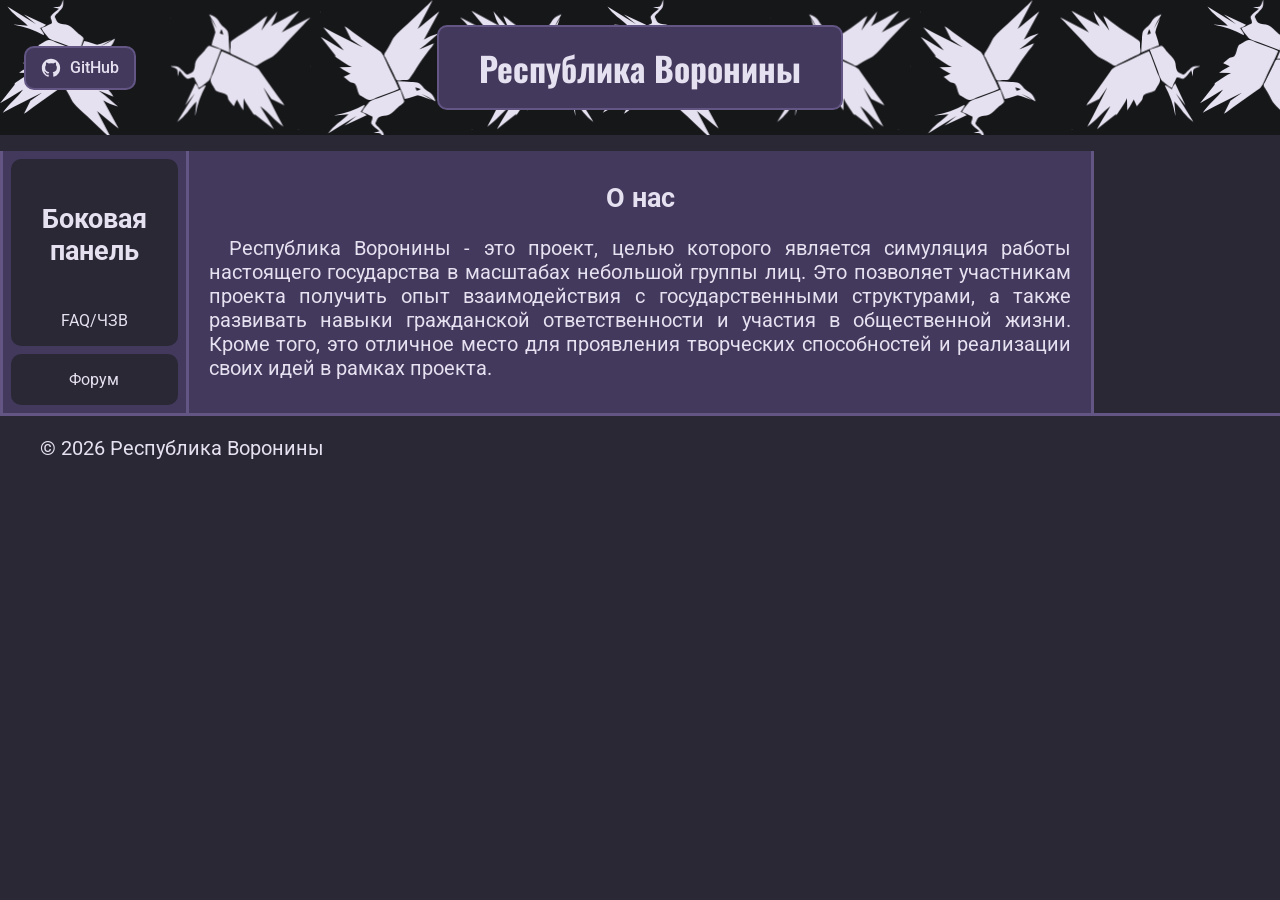
<file: index.html>
<!doctype html>
<html lang="ru">
<head>
  <meta name="robots" content="index, follow">
  <meta name="description" content="Централизованный портал цифровых активностей Республики Воронины">
  <meta name="viewport" content="width=device-width, initial-scale=1.0">
  <meta charset="utf-8" />
  <title>Главная страница</title>
  <link rel="stylesheet" href="css/main.css"/>
</head>
<body>

<header>
 <!-- Github -->
  <a href="https://github.com/QUERTER228/QUERTER228.github.io" 
     class="header-btn header-left" 
     target="_blank" 
     title="Исходный код на GitHub" 
     aria-label="GitHub">
    <svg viewBox="0 0 24 24" fill="currentColor" aria-hidden="true">
      <path d="M12 2C6.477 2 2 6.484 2 12.017c0 4.425 2.865 8.18 6.839 9.504.5.092.682-.217.682-.483 0-.237-.008-.868-.013-1.703-2.782.605-3.369-1.343-3.369-1.343-.454-1.158-1.11-1.466-1.11-1.466-.908-.62.069-.608.069-.608 1.003.07 1.53 1.032 1.53 1.032.892 1.53 2.341 1.088 2.91.832.092-.647.35-1.088.636-1.338-2.22-.253-4.555-1.113-4.555-4.951 0-1.093.39-1.988 1.029-2.688-.103-.253-.446-1.272.098-2.65 0 0 .84-.27 2.75 1.026A9.564 9.564 0 0112 6.844c.85.004 1.705.115 2.504.337 1.909-1.296 2.747-1.027 2.747-1.027.546 1.379.202 2.398.1 2.651.64.7 1.028 1.595 1.028 2.688 0 3.848-2.339 4.695-4.566 4.943.359.309.678.92.678 1.855 0 1.338-.012 2.419-.012 2.747 0 .268.18.58.688.482A10.019 10.019 0 0022 12.017C22 6.484 17.522 2 12 2z"/>
    </svg>
    <span class="btn-label">GitHub</span>
  </a>

  <!-- Заголовок -->
  <h1 class="header-title">
    <button type="button" class="header-btn" id="TitleH" title="Нажми, чтобы сменить тему">
      <span class="title-default">Республика Воронины</span>
      <span class="title-hover">Поменять тему</span>
    </button>
  </h1>

  <!-- Меню -->
  <button type="button" id="menuAside" class="header-btn header-right" aria-label="Открыть меню">
    <svg viewBox="0 0 24 24" fill="none" stroke="currentColor" stroke-width="2.5" stroke-linecap="round" aria-hidden="true">
      <line x1="4" y1="6" x2="20" y2="6"/>
      <line x1="4" y1="12" x2="20" y2="12"/>
      <line x1="4" y1="18" x2="20" y2="18"/>
    </svg>
    <span class="btn-label">Меню</span>
  </button>
</header>

<hr>

<div class="layout">

  <main>
    <div id="aboutUs">
      <div id="aboutUs_Info">
      <h2 id="TitleM">О нас</h2>
      <p>Республика Воронины - это проект, целью которого
        является симуляция работы настоящего государства в масштабах
        небольшой группы лиц. Это позволяет участникам проекта получить опыт взаимодействия
        с государственными структурами, а также развивать навыки гражданской ответственности
        и участия в общественной жизни. Кроме того, это отличное место для проявления
        творческих способностей и реализации своих идей в рамках проекта.
      </p>
      </div>
      <div id="aboutUs_Functional">

      </div>
    </div>
    <div id="last_events">
    </div>
  </main>

  <aside>
      <div class="sidebar">
        <h2 class="sidebar-t">Боковая панель</h2>
        <nav><a href="FAQ.html" title="Часто задаваемые вопросы" class="sidebar-t" type="button">FAQ/ЧЗВ</a></nav>
      </div>
      <div class="sidebar">
        <nav>
          <a class="sidebar-t" type="button" href="forum/forum.html" title="Творческая часть центра">
          Форум</a>
        </nav>
      </div>
    </aside>
</div>

<footer>
  <p>© 2026 Республика Воронины</p>
</footer>

<script src="js/main.js"></script>
</body>
</html>
</file>
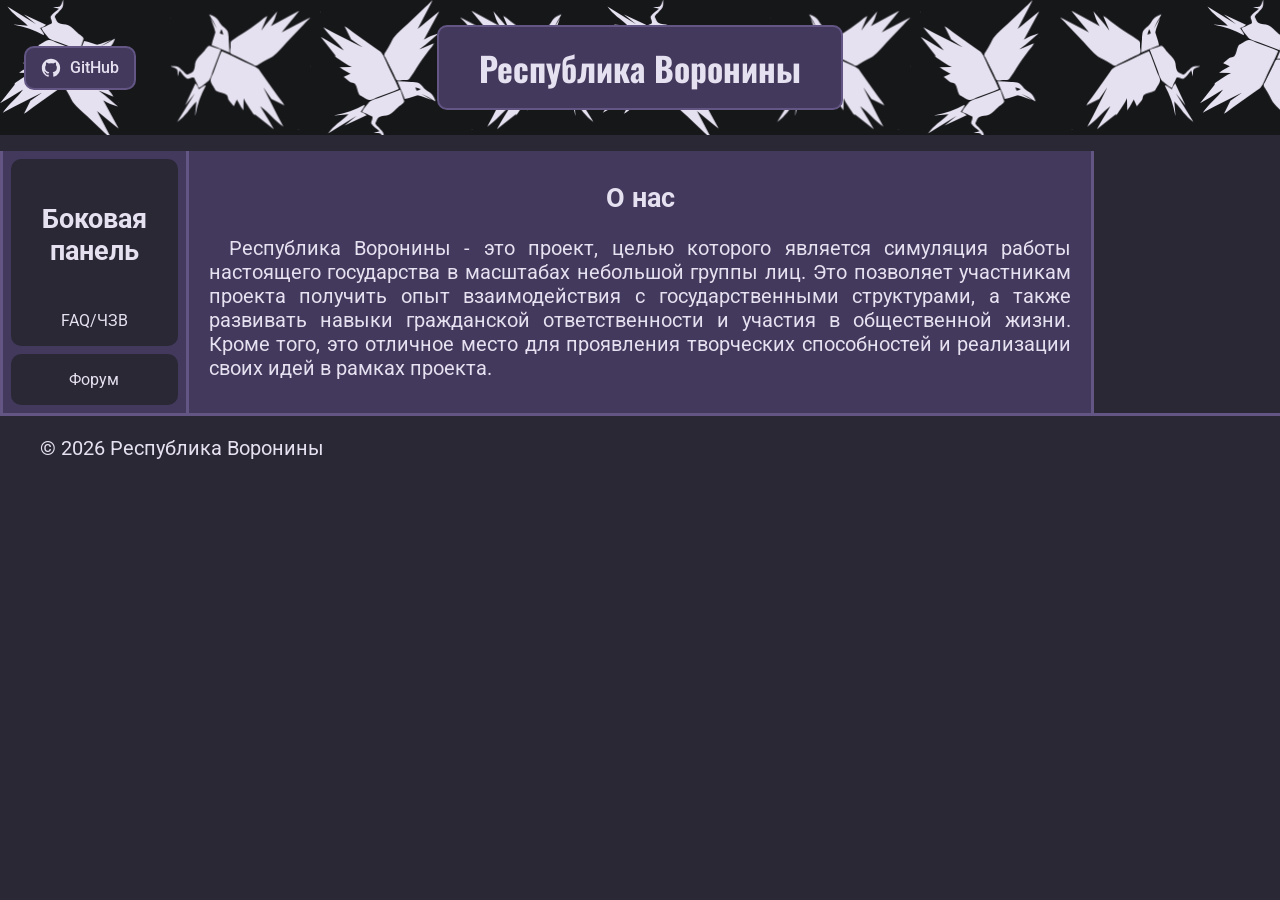
<file: pages/index.html>
<!doctype html>
<html lang="ru">
<head>
  <meta name="robots" content="index, follow">
  <meta name="description" content="Централизованный портал цифровых активностей Республики Воронины">
  <meta name="viewport" content="width=device-width, initial-scale=1.0">
  <meta charset="utf-8" />
  <title>Главная страница</title>
  <link rel="stylesheet" href="../css/main.css"/>
</head>
<body>

<header>
 <!-- Github -->
  <a href="https://github.com/QUERTER228/QUERTER228.github.io" 
     class="header-btn header-left" 
     target="_blank" 
     title="Исходный код на GitHub" 
     aria-label="GitHub">
    <svg viewBox="0 0 24 24" fill="currentColor" aria-hidden="true">
      <path d="M12 2C6.477 2 2 6.484 2 12.017c0 4.425 2.865 8.18 6.839 9.504.5.092.682-.217.682-.483 0-.237-.008-.868-.013-1.703-2.782.605-3.369-1.343-3.369-1.343-.454-1.158-1.11-1.466-1.11-1.466-.908-.62.069-.608.069-.608 1.003.07 1.53 1.032 1.53 1.032.892 1.53 2.341 1.088 2.91.832.092-.647.35-1.088.636-1.338-2.22-.253-4.555-1.113-4.555-4.951 0-1.093.39-1.988 1.029-2.688-.103-.253-.446-1.272.098-2.65 0 0 .84-.27 2.75 1.026A9.564 9.564 0 0112 6.844c.85.004 1.705.115 2.504.337 1.909-1.296 2.747-1.027 2.747-1.027.546 1.379.202 2.398.1 2.651.64.7 1.028 1.595 1.028 2.688 0 3.848-2.339 4.695-4.566 4.943.359.309.678.92.678 1.855 0 1.338-.012 2.419-.012 2.747 0 .268.18.58.688.482A10.019 10.019 0 0022 12.017C22 6.484 17.522 2 12 2z"/>
    </svg>
    <span class="btn-label">GitHub</span>
  </a>

  <!-- Заголовок -->
  <h1 class="header-title">
    <button type="button" class="header-btn" id="TitleH" title="Нажми, чтобы сменить тему">
      <span class="title-default">Республика Воронины</span>
      <span class="title-hover">Поменять тему</span>
    </button>
  </h1>

  <!-- Меню -->
  <button type="button" id="menuAside" class="header-btn header-right" aria-label="Открыть меню">
    <svg viewBox="0 0 24 24" fill="none" stroke="currentColor" stroke-width="2.5" stroke-linecap="round" aria-hidden="true">
      <line x1="4" y1="6" x2="20" y2="6"/>
      <line x1="4" y1="12" x2="20" y2="12"/>
      <line x1="4" y1="18" x2="20" y2="18"/>
    </svg>
    <span class="btn-label">Меню</span>
  </button>
</header>

<hr>

<div class="layout">

  <main>
    <div id="aboutUs">
      <div id="aboutUs_Info">
      <h2 id="TitleM">О нас</h2>
      <p>Республика Воронины - это проект, целью которого
        является симуляция работы настоящего государства в масштабах
        небольшой группы лиц. Это позволяет участникам проекта получить опыт взаимодействия
        с государственными структурами, а также развивать навыки гражданской ответственности
        и участия в общественной жизни. Кроме того, это отличное место для проявления
        творческих способностей и реализации своих идей в рамках проекта.
      </p>
      </div>
      <div id="aboutUs_Functional">

      </div>
    </div>
    <div id="last_events">
    </div>
  </main>

  <aside>
      <div class="sidebar">
        <h2 class="sidebar-t">Боковая панель</h2>
        <nav><a href="FAQ.html" title="Часто задаваемые вопросы" class="sidebar-t" type="button">FAQ/ЧЗВ</a></nav>
      </div>
      <div class="sidebar">
        <nav>
          <a class="sidebar-t" type="button" href="forum/forum.html" title="Творческая часть центра">
          Форум</a>
        </nav>
      </div>
    </aside>
</div>

<footer>
  <p>© 2026 Республика Воронины</p>
</footer>

<script src="../js/main.js"></script>
</body>
</html>
</file>
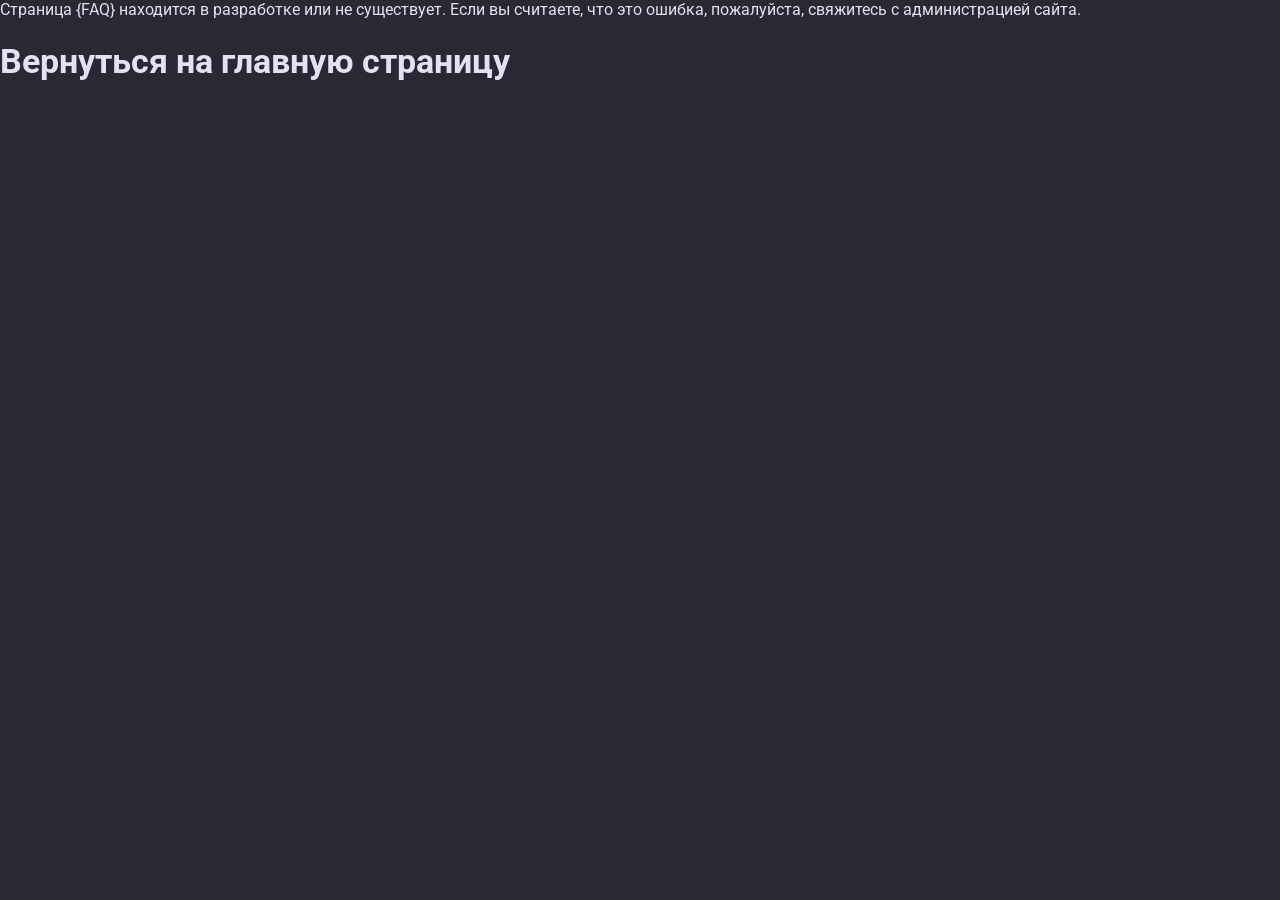
<file: FAQ.html>
<!DOCTYPE html>
<html lang="ru">
<head>
    <meta name="robots" content="index, follow">
    <meta name="viewport" content="width=device-width, initial-scale=1.0">
    <meta charset="utf-8" />
    <title>FAQ/ЧЗВ</title>
    <link rel="stylesheet" href="css/main.css"/>
</head>
<body id="undefined">
    Страница {FAQ} находится в разработке или не существует.
    Если вы считаете, что это ошибка, пожалуйста,
    свяжитесь с администрацией сайта.
    <a href="index.html"><h1>Вернуться на главную страницу</h1></a>
<script src="main.js"></script>
</body>
</html>
</file>
<file: css/main.css>
@import url('https://fonts.googleapis.com/css2?family=Oswald:wght@200..700&family=Roboto:ital,wght@0,100..900;1,100..900&display=swap');

* {
  box-sizing: border-box;
  -webkit-user-drag: none;
}

/*--------reset--------*/
html {
  height: 100%;
  scroll-behavior: smooth;
}

body {
  min-height: 100%;
  margin: 0;
  padding: 0;
  font-family: 'Roboto', sans-serif;
  background-color: var(--main-color);
  color: var(--text-color);
}

/*--------var----------*/
:root {
  --text-color: #e6e1f0;
  --main-color: #2b2836;
  --secondary-color: #43395d;
  --border-color: #635685;
  --accent-color: #7c68ad;
}

/*--------types---------*/
[type="button"] {
  transition: all ease-out 150ms;
  border-radius: 10px;
}

[type="button"]:hover {
  cursor: pointer;
  background-color: var(--accent-color);
  color: var(--text-color);
}

[type="button"]:active {
  background-color: var(--secondary-color);
  transform: scale(0.96);
}

/*--------base---------*/
header {
  display: grid;
  grid-template-columns: 1fr auto 1fr;
  padding: 0.5em 1.5em;
  align-items: center;
  text-align: center;
  font-family: 'Oswald', cursive;
  min-height: 15vh;
  background-color: var(--text-color);
  background-blend-mode: multiply;
  background-image: url(../img/header.svg);
}

main {
  flex: 1;
  display: flex;
  padding: 0 14.5% 0 0;
  box-sizing: border-box;
}

aside {
  text-align: center;
  width: 14.5%;
  min-height: auto;
  background-color: var(--secondary-color);
  border-left: solid 3px var(--border-color);
  flex-direction: column;
  order: -1;
}

footer {
  text-align: center;
  width: 100%;
  min-height: auto;
  background-color: var(--main-color);
  border-top: solid 3px var(--border-color);
  bottom: 0;
  z-index: 3;
  user-select: none;
}

/*--------ids-----------*/
#TitleH {
  display: grid;
  place-items: center;
  height: auto;
  padding: 0.45em 1.2em;
  font-family: 'Oswald', sans-serif;
  font-size: 1em;
  font-weight: bold;
}

#TitleH .title-default,
#TitleH .title-hover {
  grid-area: 1 / 1;
  transition: opacity 180ms ease;
}

#TitleH .title-hover {
  opacity: 0;
}

@media (hover: hover) {
  #TitleH:hover .title-default {
    opacity: 0;
  }

  #TitleH:hover .title-hover {
    opacity: 1;
  }
}

#menuAside {
  display: none;
}

#aboutUs {
  position: relative;
  display: flex;
  flex-direction: column;
  text-align: center;
  width: 100%;
  min-height: auto;
  background-color: var(--secondary-color);
  border-left: solid 3px var(--border-color);
  border-right: solid 3px var(--border-color);
  margin: 0;
  padding: 0.5em 0;
  margin-top: 0;
}

/*-------classes-------*/
.layout {
  display: flex;
  flex-direction: row;
  align-items: stretch;
}

.sidebar {
  user-select: none;
  display: block;
  border-radius: 10px;
  padding: 0.5em;
  margin: 0.5em;
  background-color: var(--main-color);
}

.sidebar-t {
  display: block;
  overflow-wrap: break-word;
  padding: 0.5em;
}

.header-btn {
  display: inline-flex;
  align-items: center;
  justify-content: center;
  gap: 0.5em;
  height: 44px;
  padding: 0 0.9em;
  font-family: 'Roboto', sans-serif;
  font-size: 1rem;
  font-weight: 500;
  color: var(--text-color);
  background-color: var(--secondary-color);
  border: 2px solid var(--border-color);
  border-radius: 10px;
  cursor: pointer;
  user-select: none;
  transition: background-color 150ms ease, transform 150ms ease, border-color 150ms ease;
}

.header-btn svg {
  width: 22px;
  height: 22px;
  flex-shrink: 0;
}

.header-btn:hover {
  background-color: var(--accent-color);
  border-color: var(--text-color);
}

.header-btn:active {
  transform: scale(0.95);
  background-color: var(--secondary-color);
}

.header-left {
  grid-column: 1;
  justify-self: start;
}

.header-title {
  grid-column: 2;
  margin: 0;
}

.header-right {
  grid-column: 3;
  justify-self: end;
}

/*--------tags---------*/
p {
  font-size: 125%;
  text-align: justify;
  text-indent: 1em;
  margin: 1em;
}

h1 {
  font-size: 210%;
  font-weight: bold;
}

h2 {
  font-weight: bold;
  font-size: 170%;
}

h3 {
  font-weight: bold;
  font-size: 150%;
}

h4 {
  font-weight: bold;
  font-size: 140%;
}

h5 {
  font-weight: bold;
  font-size: 120%;
}

h6 {
  font-weight: bold;
  font-size: 110%;
}

img {
  border-width: 0px;
}

table {
  border: 3px solid var(--border-color);
}

a, a:visited {
  text-decoration: none;
  color: inherit;
}

hr {
  border: 0;
}

button {
  border: 3px solid var(--border-color);
  background-color: var(--secondary-color);
  color: var(--text-color);
  padding: 0;
  cursor: pointer;
}

/*------mobile---------*/
@media (max-width: 768px) {
  h1 {
    font-size: 170%;
  }

  h2 {
    font-size: 150%;
  }

  p {
    text-align: left;
  }

  header {
    padding: 0.5em 0.8em;
    gap: 0.5em;
  }

  .header-btn:not(#TitleH) {
    width: 44px;
    padding: 0;
  }

  .header-btn .btn-label {
    display: none;
  }

  #menuAside {
    display: inline-flex;
  }

  #TitleH {
    width: auto;
    padding: 0.4em 0.7em;
    font-size: 0.8em;
  }

  .layout {
    flex-direction: column;
    position: relative;
    overflow-x: hidden;
  }

  main {
    padding-right: 0;
  }

  #aboutUs {
    border-left: none;
    border-right: none;
  }

  aside {
    position: absolute;
    top: 0;
    left: 0;
    width: min(80vw, 20em);
    height: 100%;
    border-left: none;
    border-right: 3px solid var(--border-color);
    transform: translateX(-100%);
    opacity: 0;
    visibility: hidden;
    transition: transform 0.3s ease, opacity 0.3s ease, visibility 0.3s ease;
    z-index: 10;
  }

  aside.active {
    transform: translateX(0);
    opacity: 1;
    visibility: visible;
  }
  .layout::after {
    content: "";
    position: absolute;
    inset: 0;
    background-color: rgba(0, 0, 0, 0.55);
    opacity: 0;
    visibility: hidden;
    transition: opacity 0.3s ease, visibility 0.3s ease;
    z-index: 5;
  }

  .layout:has(aside.active)::after {
    opacity: 1;
    visibility: visible;
  }
}
</file>
